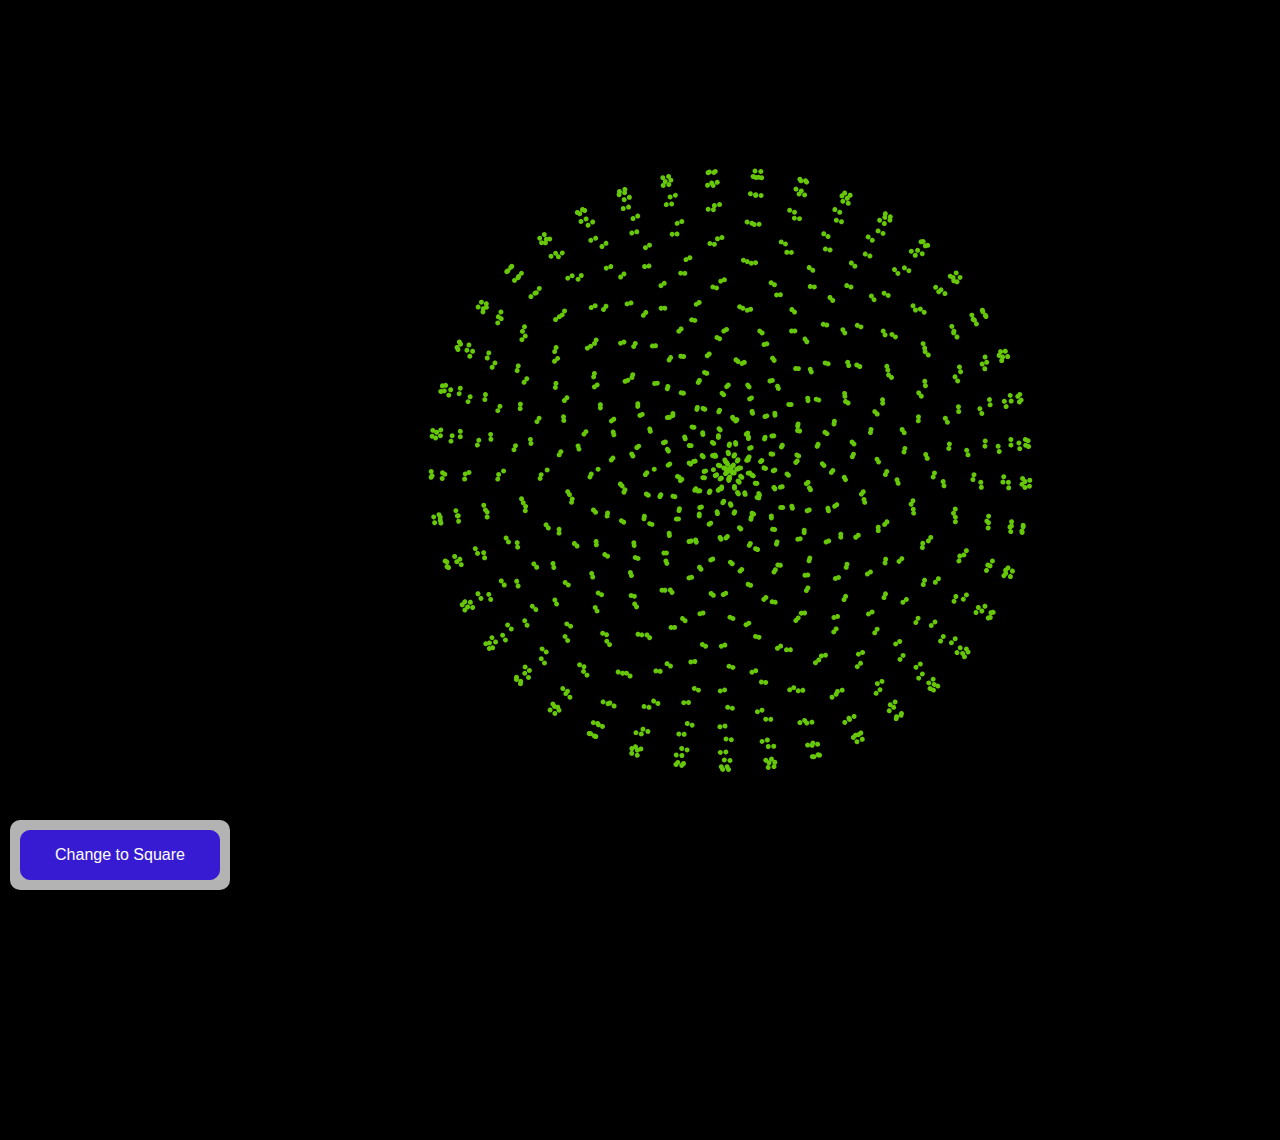
<file: index.html>
<!DOCTYPE html>
<html lang="en">
  <head>
    <title>My Sketch</title>
    <script src="../p5/p5.js"></script>
    <script src="../p5/p5.sound.min.js"></script>
    <link rel="stylesheet" type="text/css" href="./css/style.css">
    <meta charset="utf-8" />
  </head>


  <body>
    <main>
      <div id="sketch-container"></div>
      <div id="gui-container"></div>
    </main>
    <script src="p5/sketch.js"></script>
  </body>
  </html>
</file>
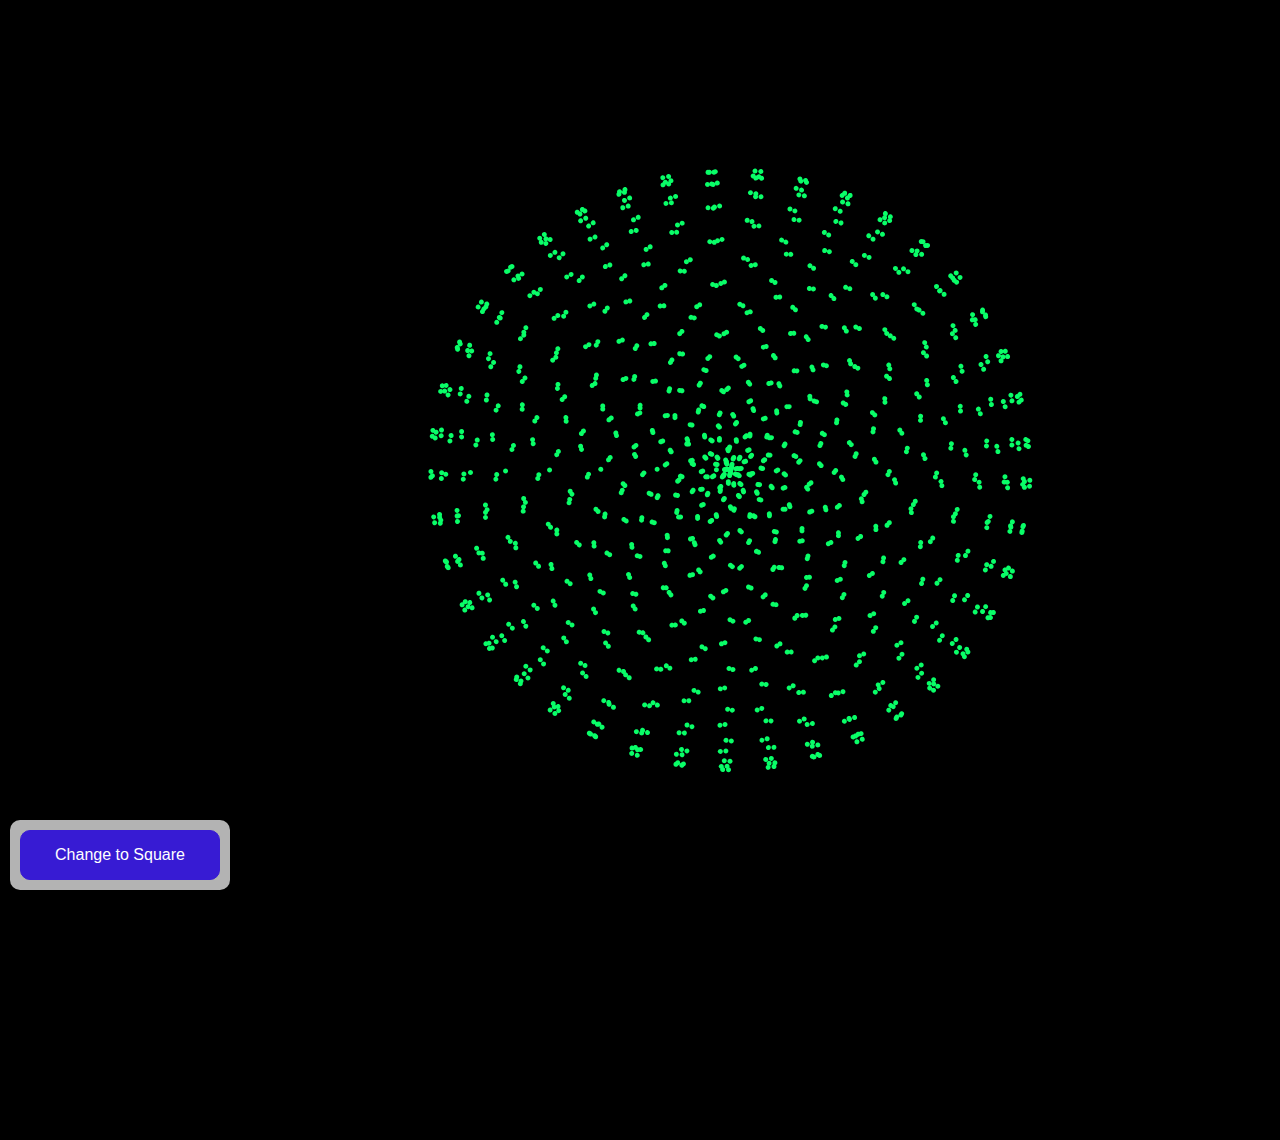
<file: html/index.html>
<!DOCTYPE html>
<html lang="en">
  <head>
    <title>My Sketch</title>
    <script src="../p5/p5.js"></script>
    <script src="../p5/p5.sound.min.js"></script>
    <link rel="stylesheet" type="text/css" href="../css/style.css">
    <meta charset="utf-8" />


  <body>
    <main>
      <div id="sketch-container"></div>
      <div id="gui-container"></div>
    </main>
    <script src="../p5/sketch.js"></script>
  </body>
  </html>
</file>
<file: css/style.css>
html, body {
  margin: 0;
  padding: 0;
}
canvas {
  display: block;
}

body{
  background: black;
}

main{
  margin: 20px auto;
  width: 100%;
  max-width: 1100px;
}

#sketch-container{
  width: 100%;
}

#gui-container{
  position: fixed;
  bottom: 0;
  left: 10px;
  z-index: 100;
  width: 220px;
  padding: 10px;
  border-radius: 10px;
  margin: 10px 0;
  box-sizing: border-box;
  background-color: rgb(255,255,255,0.7);
}

.button{
  background-color: #371bd3;
  border: solid 1px #371bd3;
  border-radius: 10px;
  color: white;
  padding: 15px 20px;
  text-align: center;
  text-decoration: none;
  display: inline-block;
  font-size: 16px;
  min-width: 200px;
  cursor: pointer;
}
.button:hover{
  background-color:white;
  color: #371bd3;
}

@media screen and (max-width: 500px) {
  #gui-container{
    left:0;
    margin:0;
    border-radius: 10px 10px 0  0;
    width:100%;
  }
  .button{
    margin: 0 auto;
    display: block;
  }
}
</file>
